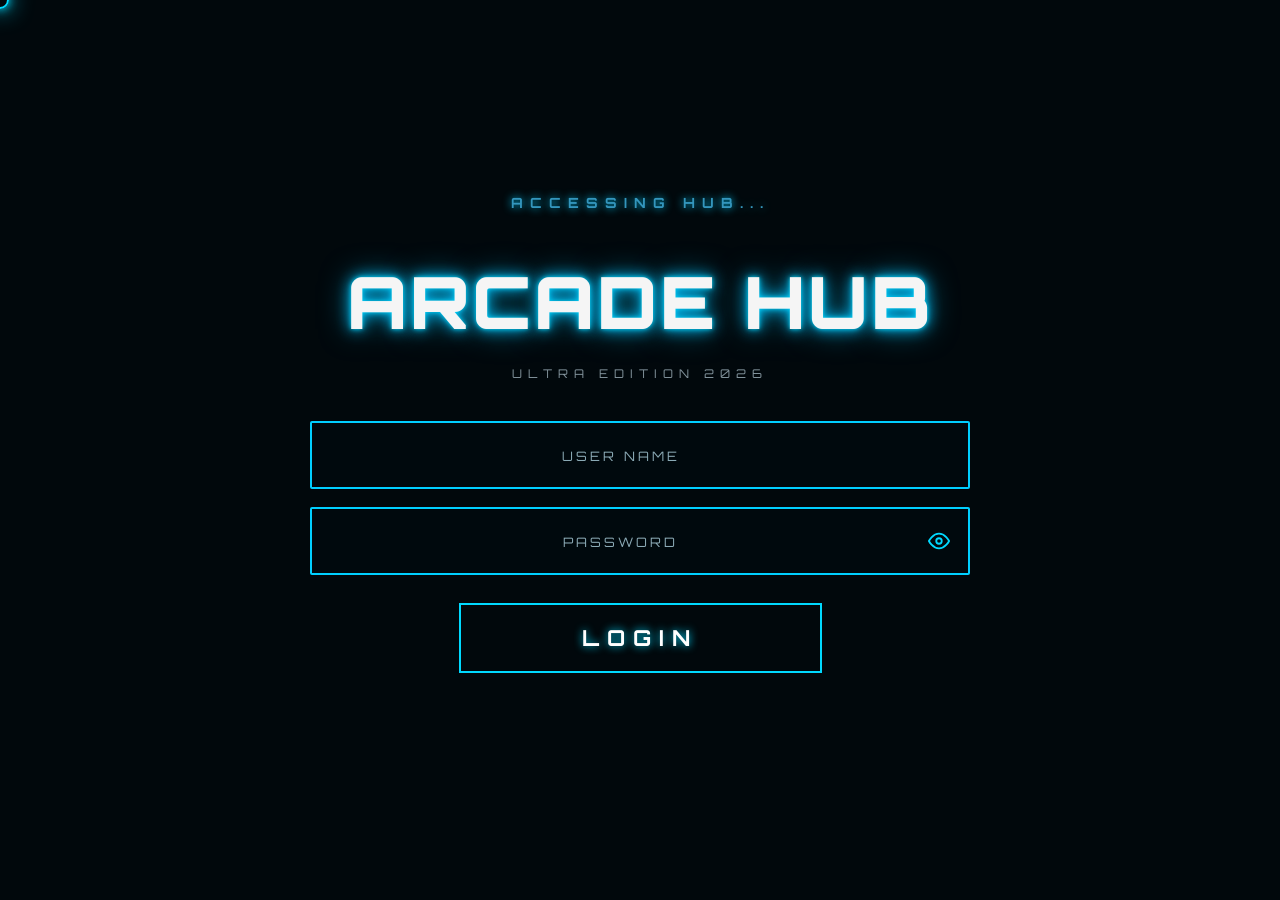
<file: Acade HUB 2.0/index.html>
﻿<!DOCTYPE html>
<html lang="en">

<head>
    <meta charset="UTF-8">
    <meta name="viewport" content="width=device-width, initial-scale=1.0, user-scalable=no">
    <meta name="theme-color" content="#020b0f">

    <title>ARCADE HUB</title>

    <link
        href="https://fonts.googleapis.com/css2?family=Orbitron:wght@400;700;900&family=Rajdhani:wght@400;500;700&display=swap"
        rel="stylesheet">
    <link rel="stylesheet" href="assets/index.css">

</head>


<body>


    <!-- =====================================
     CUSTOM CURSOR
===================================== -->

    <div class="cursor" id="cursor"></div>


    <!-- =====================================
     VIDEO BACKGROUND
===================================== -->

    <div id="page-fade"></div>

    <video autoplay muted loop playsinline id="background-video">

        <source src="videos/video1.mp4" type="video/mp4">

    </video>


    <!-- DARK OVERLAY -->

    <div class="overlay"></div>


    <!-- =====================================
     LOGIN SCREEN
===================================== -->

    <div class="container" id="loginScreen">


        <div class="access-text">

            ACCESSING HUB...

        </div>


        <h1 class="title">

            ARCADE HUB

        </h1>


        <div class="subtitle">

            ULTRA EDITION 2026

        </div>


        <div class="login-box">


            <!-- USERNAME -->

            <div class="input-group">

                <input type="text" id="username" placeholder="USER NAME">

            </div>


            <!-- PASSWORD -->

            <div class="input-group">

                <input type="password" id="password" placeholder="PASSWORD">

                <button class="eye-btn" id="eyeBtn" onclick="togglePassword()">
                    <svg id="eyeIcon" xmlns="http://www.w3.org/2000/svg" width="22" height="22" viewBox="0 0 24 24"
                        fill="none" stroke="#00d9ff" stroke-width="2" stroke-linecap="round" stroke-linejoin="round">
                        <path d="M1 12s4-8 11-8 11 8 11 8-4 8-11 8-11-8-11-8z" />
                        <circle cx="12" cy="12" r="3" />
                    </svg>
                </button>

            </div>


            <!-- LOGIN BUTTON -->

            <button id="loginBtn" onclick="login()">

                LOGIN

            </button>


            <div id="message"></div>


        </div>


    </div>


    <!-- =====================================
     WELCOME SCREEN
===================================== -->

    <div id="gameScreen">


        <h1 class="game-title">

            ARCADE HUB

        </h1>


        <div class="welcome-text" id="welcomeText">

            WELCOME PLAYER

        </div>


    </div>


    <!-- =====================================
     JAVASCRIPT
===================================== -->

    <script src="assets/index.js"></script>


</body>

</html>
</file>
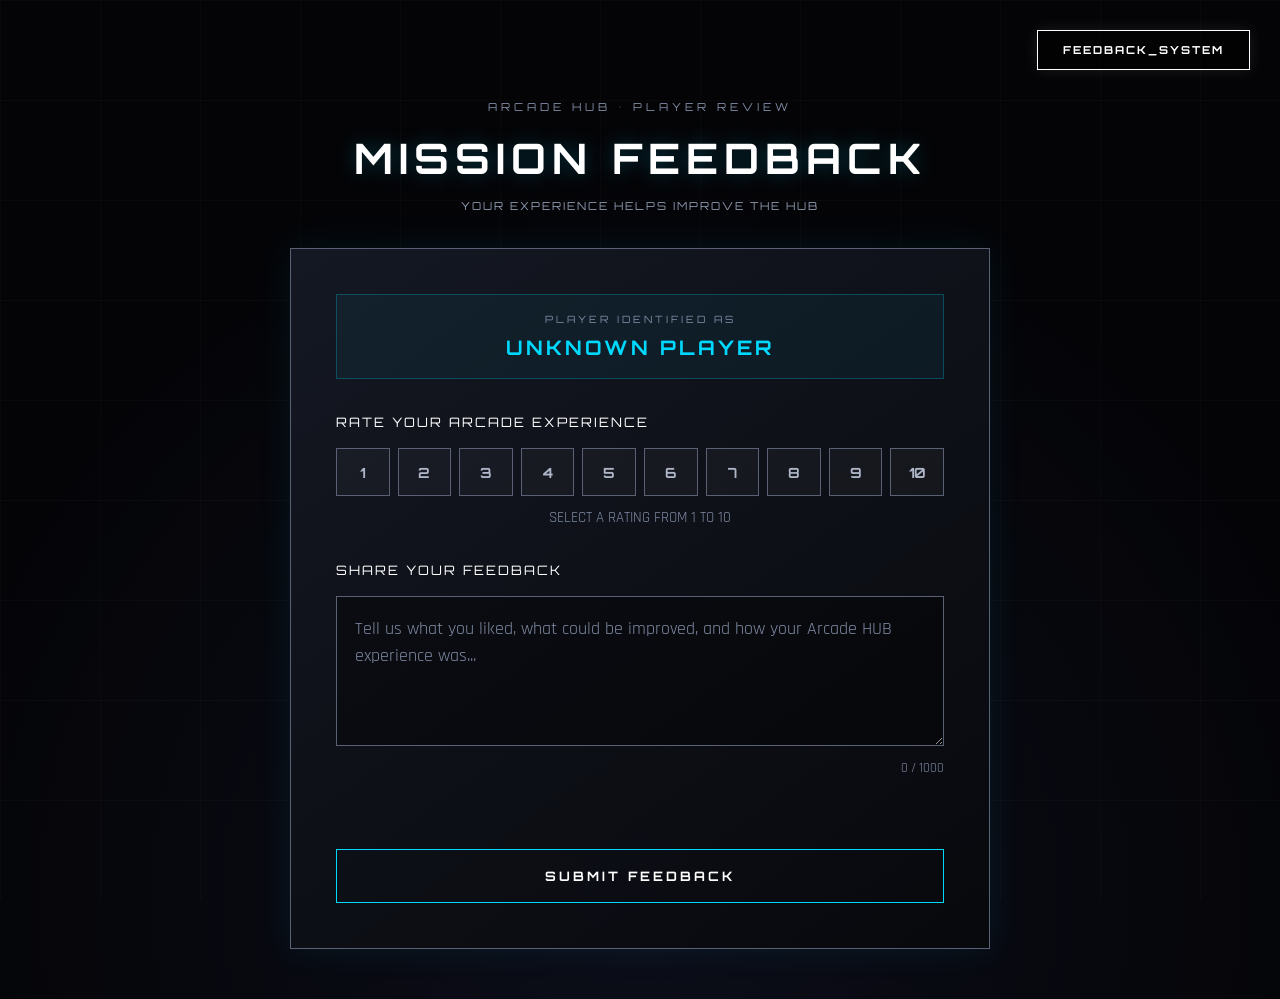
<file: Acade HUB 2.0/feedback.html>
<!DOCTYPE html>
<html lang="en">

<head>

    <meta charset="UTF-8">

    <meta name="viewport" content="width=device-width, initial-scale=1.0, user-scalable=no">
    <meta name="theme-color" content="#050507">

    <title>ARCADE HUB - Feedback</title>


    <!-- FONTS -->

    <link
        href="https://fonts.googleapis.com/css2?family=Orbitron:wght@400;500;600;700;800&family=Rajdhani:wght@400;500;600;700&display=swap"
        rel="stylesheet">
    <link rel="stylesheet" href="assets/feedback.css">

</head>


<body>


    <!-- =====================================================
     BACKGROUND
===================================================== -->

    <div id="bg"></div>

    <div class="hud-grid"></div>


    <!-- =====================================================
     SYSTEM ACCESS
===================================================== -->

    <div class="system-access">

        FEEDBACK_SYSTEM

    </div>


    <!-- =====================================================
     FEEDBACK PAGE
===================================================== -->

    <div class="feedback-page">


        <div class="hud-label">

            ARCADE HUB • PLAYER REVIEW

        </div>


        <h1 class="feedback-title">

            MISSION FEEDBACK

        </h1>


        <p class="feedback-subtitle">

            YOUR EXPERIENCE HELPS IMPROVE THE HUB

        </p>


        <div class="feedback-box">


            <!-- PLAYER NAME -->

            <div class="player-info">

                <div class="player-label">

                    PLAYER IDENTIFIED AS

                </div>


                <div class="player-name" id="playerName">

                    PLAYER

                </div>

            </div>


            <!-- RATING -->

            <div class="section-title">

                RATE YOUR ARCADE EXPERIENCE

            </div>


            <div class="rating-container" id="ratingContainer">

                <button class="rating-btn" data-rating="1">
                    1
                </button>

                <button class="rating-btn" data-rating="2">
                    2
                </button>

                <button class="rating-btn" data-rating="3">
                    3
                </button>

                <button class="rating-btn" data-rating="4">
                    4
                </button>

                <button class="rating-btn" data-rating="5">
                    5
                </button>

                <button class="rating-btn" data-rating="6">
                    6
                </button>

                <button class="rating-btn" data-rating="7">
                    7
                </button>

                <button class="rating-btn" data-rating="8">
                    8
                </button>

                <button class="rating-btn" data-rating="9">
                    9
                </button>

                <button class="rating-btn" data-rating="10">
                    10
                </button>

            </div>


            <div class="rating-info" id="ratingInfo">

                SELECT A RATING FROM 1 TO 10

            </div>


            <!-- FEEDBACK -->

            <div class="section-title">

                SHARE YOUR FEEDBACK

            </div>


            <textarea id="feedbackText" maxlength="1000"
                placeholder="Tell us what you liked, what could be improved, and how your Arcade HUB experience was..."></textarea>


            <div class="character-count">

                <span id="characterCount">

                    0

                </span>

                / 1000

            </div>


            <!-- MESSAGE -->

            <div id="message"></div>


            <!-- SUBMIT -->

            <button class="submit-btn" id="submitBtn" onclick="submitFeedback()">

                SUBMIT FEEDBACK

            </button>


        </div>


    </div>


    <!-- =====================================================
     THANK YOU SCREEN
===================================================== -->

    <div id="thankYouScreen">


        <div class="thank-you-box">


            <div class="thank-you-title">

                THANK YOU!

            </div>


            <div class="thank-you-text">

                YOUR FEEDBACK HAS BEEN
                SUCCESSFULLY TRANSMITTED.

                <br><br>

                THANK YOU FOR PLAYING
                ARCADE HUB.

            </div>


            <button class="home-btn" onclick="returnHome()">

                RETURN HOME

            </button>


        </div>


    </div>


    <!-- =====================================================
     JAVASCRIPT
===================================================== -->
    <script src="assets/page-transition.js"></script>
    <script src="assets/sounds.js"></script>
    <script src="assets/feedback.js"></script>


</body>

</html>
</file>
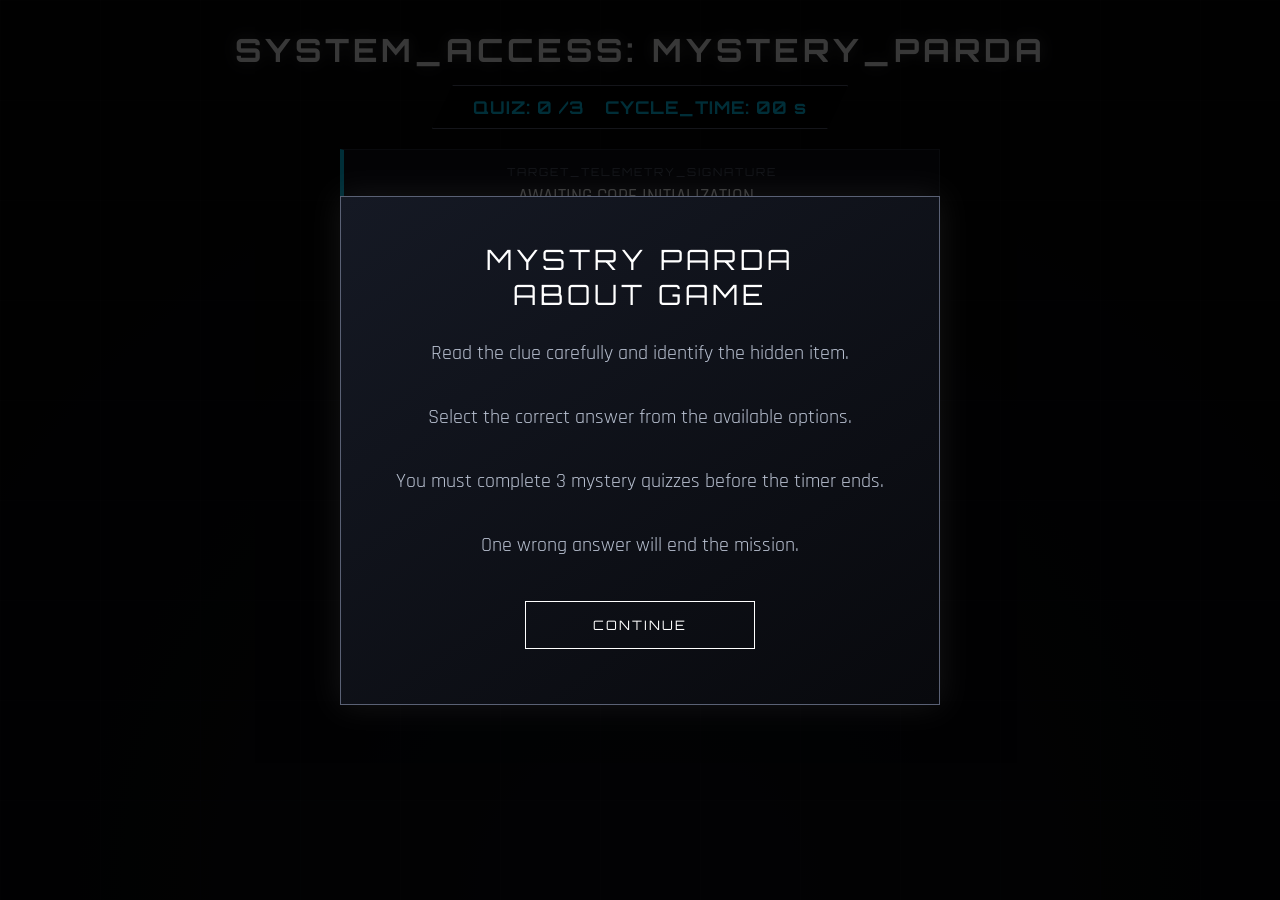
<file: Acade HUB 2.0/game2.html>
<!DOCTYPE html>
<html lang="en">

<head>

    <meta charset="UTF-8">
    <meta name="viewport" content="width=device-width, initial-scale=1.0, user-scalable=no">
    <meta name="theme-color" content="#050507">

    <title>Mystery Parda - Space HUD</title>


    <!-- FONTS -->

    <link
        href="https://fonts.googleapis.com/css2?family=Orbitron:wght@400;700&family=Rajdhani:wght@500;700&display=swap"
        rel="stylesheet">
    <link rel="stylesheet" href="assets/game2.css">

</head>


<body>


    <!-- =====================================================
         BACKGROUND
    ===================================================== -->

    <div id="bg"></div>

    <div class="hud-grid"></div>


    <!-- =====================================================
         HEADER
    ===================================================== -->

    <div class="header">

        <h1>

            SYSTEM_ACCESS:
            MYSTERY_PARDA

        </h1>


        <div class="header-stats">


            <div class="stat-box">

                QUIZ:

                <span id="quiz-val">
                    0
                </span>

                /3

            </div>


            <div class="stat-box">

                CYCLE_TIME:

                <span id="timer-val">
                    00
                </span>

                s

            </div>


        </div>

    </div>


    <!-- =====================================================
         CLUE DISPLAY
    ===================================================== -->

    <div id="clue-container">

        <div class="clue-tag">
            TARGET_TELEMETRY_SIGNATURE
        </div>


        <div id="clue-text">
            AWAITING CORE INITIALIZATION...
        </div>

    </div>


    <!-- =====================================================
         MYSTERY BOX
    ===================================================== -->

    <div
        class="mystery-box"
        id="main-box"
    >


        <div
            id="parda-left"
            class="curtain"
        >
        </div>


        <div
            id="parda-right"
            class="curtain"
        >
        </div>


        <div id="revealed-item-display">
            ?
        </div>


    </div>


    <!-- =====================================================
         STATUS
    ===================================================== -->

    <p id="status-text">
        SYSTEM STANDBY
    </p>


    <!-- =====================================================
         ITEM GRID
    ===================================================== -->

    <div
        id="items-grid"
        class="grid"
    >
    </div>


    <!-- =====================================================
         CENTER MESSAGE
    ===================================================== -->

    <div id="msg-overlay">
        READY
    </div>


    <!-- =====================================================
         POPUP
    ===================================================== -->

    <div id="popupOverlay">

        <div
            class="popup-box"
            id="popupBox"
        >
        </div>

    </div>
    <script src="assets/page-transition.js"></script>
    <script src="assets/sounds.js"></script>
    <script src="assets/game2.js"></script>


</body>

</html>
</file>
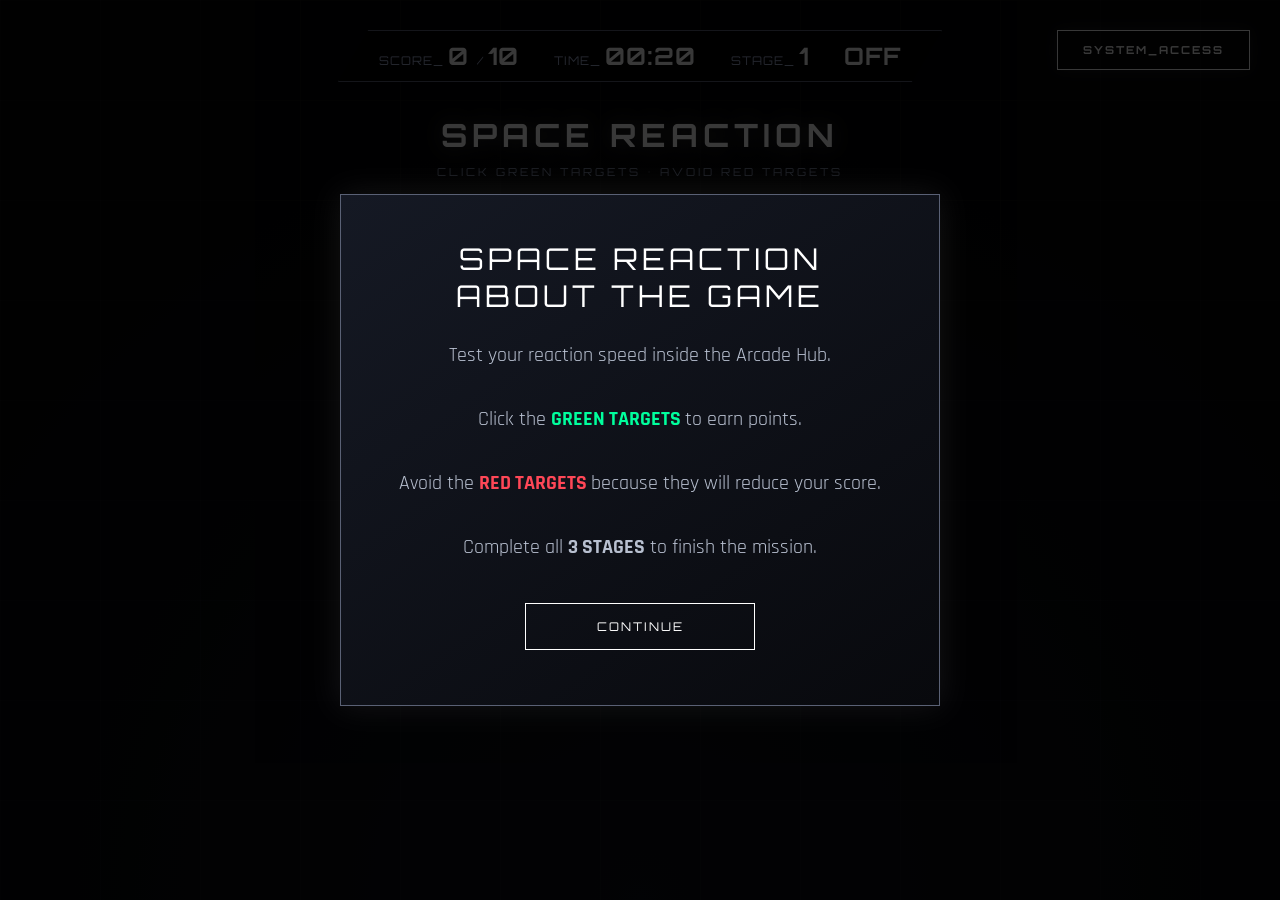
<file: Acade HUB 2.0/game3.html>
<!DOCTYPE html>

<html lang="en">

<head>

    <meta charset="UTF-8">
    <meta name="viewport" content="width=device-width, initial-scale=1.0, user-scalable=no">
    <meta name="theme-color" content="#050507">

    <title>ARCADE HUB - Space Reaction</title>


    <!-- FONTS -->

    <link
        href="https://fonts.googleapis.com/css2?family=Orbitron:wght@400;700&family=Rajdhani:wght@500;700&display=swap"
        rel="stylesheet">
    <link rel="stylesheet" href="assets/game3.css">

</head>


<body>


    <!-- BACKGROUND -->

    <div id="bg"></div>

    <div class="hud-grid"></div>


    <!-- SYSTEM ACCESS -->

    <div class="btn-system">

        SYSTEM_ACCESS

    </div>


    <!-- TOP HUD -->

    <div id="ui">

        <div class="stat-bar">

            <div class="stat-item">

                SCORE_

                <span id="score">

                    0

                </span>

                /

                <span id="target">

                    10

                </span>

            </div>


            <div class="stat-item">

                TIME_

                <span id="timer">

                    00:20

                </span>

            </div>


            <div class="stat-item">

                STAGE_

                <span id="stage">

                    1

                </span>

            </div>


            <div class="stat-item">

                <span id="freeze-status">

                </span>

            </div>

        </div>

    </div>


    <!-- GAME HEADING -->

    <div class="game-heading">

        <h1>

            SPACE REACTION

        </h1>

        <p>

            CLICK GREEN TARGETS • AVOID RED TARGETS

        </p>

    </div>


    <!-- CENTER MESSAGE -->

    <div id="msg-overlay">

        READY

    </div>


    <!-- GAME AREA -->

    <div id="game-container">

        <div id="playArea">

        </div>

    </div>


    <!-- POPUP SYSTEM -->

    <div id="popupOverlay">

        <div class="popup-box" id="popupBox">

        </div>

    </div>
    <script src="assets/page-transition.js"></script>
    <script src="assets/sounds.js"></script>
    <script src="assets/game3.js"></script>


</body>

</html>
</file>
<file: Acade HUB 2.0/assets/index.css>
/* =====================================
   PAGE FADE OVERLAY (smooth enter/exit)
===================================== */

#page-fade {
    position: fixed;
    inset: 0;
    background: #020b0f;
    z-index: 9000;
    pointer-events: none;
    animation: pageFadeIn 0.6s ease forwards;
}

@keyframes pageFadeIn {
    from { opacity: 1; }
    to   { opacity: 0; }
}

.page-fade-out {
    animation: pageFadeOut 0.5s ease forwards !important;
    pointer-events: all !important;
}

@keyframes pageFadeOut {
    from { opacity: 0; }
    to   { opacity: 1; }
}


/* =====================================
   RESET
===================================== */

* {
    margin: 0;
    padding: 0;
    box-sizing: border-box;
    -webkit-tap-highlight-color: transparent; /* stylelint-disable-line property-no-vendor-prefix */
}


/* =====================================
   BODY
===================================== */

body {
    background: #020b0f;
    color: white;
    min-height: 100vh;
    overflow: hidden;
    font-family: 'Orbitron', Arial, sans-serif;
}

@media (hover: hover) {
    body { cursor: none; }
}


/* =====================================
   CUSTOM CURSOR (desktop only)
===================================== */

.cursor {
    position: fixed;

    width: 18px;
    height: 18px;

    border: 2px solid #00d9ff;
    border-radius: 50%;

    pointer-events: none;

    transform: translate(-50%, -50%);

    z-index: 9999;

    transition:
        width 0.15s,
        height 0.15s,
        background 0.15s;

    box-shadow:
        0 0 10px #00d9ff,
        0 0 25px #00d9ff;
}

.cursor-pop {
    width: 45px;
    height: 45px;

    background: rgba(0, 217, 255, 0.18);
}

@media (hover: none) {
    .cursor { display: none; }
}


/* =====================================
   VIDEO BACKGROUND
===================================== */

#background-video {
    position: fixed;

    top: 0;
    left: 0;

    width: 100%;
    height: 100%;

    object-fit: cover;

    z-index: -2;

    opacity: 0.45;
}


/* =====================================
   DARK OVERLAY
===================================== */

.overlay {
    position: fixed;

    top: 0;
    left: 0;

    width: 100%;
    height: 100%;

    background: rgba(0, 8, 12, 0.72);

    z-index: -1;
}


/* =====================================
   MAIN LOGIN CONTAINER
===================================== */

.container {
    min-height: 100vh;

    display: flex;
    flex-direction: column;

    align-items: center;
    justify-content: center;

    padding: 30px 20px;

    transition:
        opacity 0.7s ease,
        transform 0.7s ease;
}


/* =====================================
   TOP TEXT
===================================== */

.access-text {
    color: #3396bd;

    font-size: 14px;
    font-weight: bold;

    letter-spacing: 7px;

    margin-bottom: 45px;

    text-shadow: 0 0 8px #00cfff;

    animation: fadeText 2.5s infinite alternate;
}


/* =====================================
   MAIN TITLE
===================================== */

.title {
    font-size: clamp(38px, 10vw, 72px);

    font-weight: 900;

    letter-spacing: 3px;

    color: #f5f5f5;

    text-shadow:
        0 0 5px #00d9ff,
        0 0 15px #00bfff,
        0 0 30px #006f8a;

    margin-bottom: 20px;

    text-align: center;

    animation:
        titleMove 3s ease-in-out infinite,
        titleGlow 2s ease-in-out infinite alternate;
}


/* =====================================
   SUBTITLE
===================================== */

.subtitle {
    color: #82939c;

    font-size: 12px;

    letter-spacing: 6px;

    margin-bottom: 40px;

    animation: fadeText 3s infinite alternate;

    text-align: center;
}


/* =====================================
   TEXT ANIMATIONS
===================================== */

@keyframes fadeText {
    0%   { opacity: 0.35; }
    100% { opacity: 1; }
}

@keyframes titleMove {
    0%   { transform: translateY(0px); }
    50%  { transform: translateY(-8px); }
    100% { transform: translateY(0px); }
}

@keyframes titleGlow {
    0% {
        text-shadow:
            0 0 5px #00d9ff,
            0 0 15px #00bfff;
    }
    100% {
        text-shadow:
            0 0 10px #00d9ff,
            0 0 30px #00bfff,
            0 0 50px #006f8a;
    }
}


/* =====================================
   LOGIN BOX
===================================== */

.login-box {
    width: 92%;
    max-width: 660px;
}


/* =====================================
   INPUT GROUP
===================================== */

.input-group {
    position: relative;
    margin-bottom: 18px;
}

input {
    width: 100%;

    height: 68px;

    background: rgba(0, 10, 15, 0.5);

    border: 2px solid #00cfff;

    outline: none;

    color: white;

    text-align: center;

    font-family: 'Orbitron', sans-serif;
    font-size: 17px;

    letter-spacing: 4px;

    transition: box-shadow 0.3s, border-color 0.3s;

    padding: 0 55px 0 16px;

    border-radius: 2px;
    -webkit-appearance: none; /* stylelint-disable-line property-no-vendor-prefix */
}

input::placeholder {
    color: #8aaab5;
    opacity: 1;
    letter-spacing: 3px;
    font-size: 13px;
}

input:focus {
    box-shadow:
        0 0 12px #00d9ff,
        0 0 28px rgba(0, 217, 255, 0.35);
    border-color: #00eaff;
}


/* =====================================
   EYE BUTTON
===================================== */

.eye-btn {
    position: absolute;

    right: 14px;

    top: 50%;

    transform: translateY(-50%);

    background: transparent;

    border: none;

    color: #00d9ff;

    font-size: 22px;

    cursor: pointer;

    padding: 6px;
    line-height: 0;
}


/* =====================================
   LOGIN BUTTON
===================================== */

#loginBtn {
    display: block;

    width: 55%;
    max-width: 420px;

    height: 70px;

    margin: 28px auto 0;

    background: transparent;

    border: 2px solid #00d9ff;

    color: white;

    font-family: 'Orbitron', sans-serif;
    font-size: 22px;

    font-weight: bold;

    letter-spacing: 8px;

    cursor: pointer;

    transition:
        background 0.3s,
        box-shadow 0.3s,
        transform 0.2s;

    text-shadow: 0 0 8px #00d9ff;

    -webkit-appearance: none; /* stylelint-disable-line property-no-vendor-prefix */
}

#loginBtn:hover {
    background: rgba(0, 217, 255, 0.15);

    box-shadow:
        0 0 15px #00d9ff,
        0 0 35px rgba(0, 217, 255, 0.5);

    transform: scale(1.04);
}

#loginBtn:active {
    transform: scale(0.97);
    background: rgba(0, 217, 255, 0.1);
}


/* =====================================
   MESSAGE
===================================== */

#message {
    text-align: center;

    font-size: 12px;

    letter-spacing: 2px;

    min-height: 22px;

    margin-top: 12px;

    font-family: 'Orbitron', sans-serif;
}


/* =====================================
   WELCOME SCREEN
===================================== */

#gameScreen {
    display: none;

    position: fixed;

    inset: 0;

    background:
        radial-gradient(circle,
            #062330,
            #020b0f 70%);

    z-index: 100;

    opacity: 0;

    transition: opacity 0.7s ease;

    align-items: center;
    justify-content: center;

    flex-direction: column;
}

.game-title {
    font-size: clamp(36px, 10vw, 70px);

    color: white;

    text-align: center;

    text-shadow:
        0 0 10px #00d9ff,
        0 0 30px #00d9ff,
        0 0 60px #007a99;

    animation: titleMove 3s infinite;

    font-family: 'Orbitron', sans-serif;
}

.welcome-text {
    margin-top: 20px;

    font-size: clamp(14px, 4vw, 20px);

    letter-spacing: 5px;

    color: #8edff5;

    font-family: 'Orbitron', sans-serif;

    text-align: center;
}


/* =====================================
   RESPONSIVE
===================================== */

@media (max-width: 480px) {

    .access-text {
        font-size: 9px;
        letter-spacing: 4px;
        margin-bottom: 30px;
    }

    .subtitle {
        font-size: 9px;
        letter-spacing: 3px;
        margin-bottom: 25px;
    }

    .login-box {
        width: 95%;
    }

    input {
        height: 60px;
        font-size: 15px;
        letter-spacing: 3px;
    }

    #loginBtn {
        height: 54px;
        font-size: 16px;
        letter-spacing: 4px;
    }

}
</file>
<file: Acade HUB 2.0/assets/feedback.css>
﻿/* =====================================================
   ROOT
===================================================== */

        :root {

            --space-black: #050507;

            --hull-dark: #12141c;

            --hull-light: #222533;

            --white: #ffffff;

            --hud-gray: #5a6175;

            --text-gray: #aeb6c8;

            --cyan: #00d9ff;

            --cyan-dark: #006f8a;

            --success: #00ff9d;

            --danger: #ff4757;

        }


        /* =====================================================
   RESET
===================================================== */

        * {

            box-sizing: border-box;

        }


        /* =====================================================
   BODY
===================================================== */

        body {

            margin: 0;

            min-height: 100vh;

            overflow-x: hidden;

            background:
                var(--space-black);

            color:
                var(--white);

            font-family:
                'Rajdhani',
                sans-serif;

        }


        /* =====================================================
   SPACE BACKGROUND
===================================================== */

        #bg {

            position: fixed;

            top: 0;

            left: 0;

            width: 100%;

            height: 200%;

            z-index: -3;

            background:

                radial-gradient(circle at center,
                    #111424 0%,
                    var(--space-black) 70%),

                radial-gradient(white,
                    rgba(255, 255, 255, .15) 2px,
                    transparent 40px),

                radial-gradient(white,
                    rgba(255, 255, 255, .12) 1px,
                    transparent 30px);

            background-size:

                100% 100%,

                550px 550px,

                350px 350px;

            opacity:
                0.65;

            animation:
                moveSpace 120s linear infinite;

        }


        @keyframes moveSpace {

            from {

                transform:
                    translateY(0);

            }

            to {

                transform:
                    translateY(-50%);

            }

        }


        /* =====================================================
   HUD GRID
===================================================== */

        .hud-grid {

            position: fixed;

            top: 0;

            left: 0;

            width: 100%;

            height: 100%;

            z-index: -2;

            pointer-events:
                none;

            background-image:

                linear-gradient(rgba(255, 255, 255, 0.025) 1px,
                    transparent 1px),

                linear-gradient(90deg,
                    rgba(255, 255, 255, 0.025) 1px,
                    transparent 1px);

            background-size:
                100px 100px;

        }


        /* =====================================================
   TOP SYSTEM ACCESS
===================================================== */

        .system-access {

            position: fixed;

            top: 30px;

            right: 30px;

            padding:

                12px 25px;

            border:

                1px solid white;

            font-family:

                'Orbitron',
                sans-serif;

            font-size:

                11px;

            font-weight:

                700;

            letter-spacing:

                2px;

            color:

                white;

            background:

                rgba(0, 0, 0, 0.5);

            box-shadow:

                0 0 15px rgba(255, 255, 255, 0.1);

        }


        /* =====================================================
   MAIN CONTAINER
===================================================== */

        .feedback-page {

            width:

                100%;

            min-height:

                100vh;

            display:

                flex;

            flex-direction:

                column;

            align-items:

                center;

            justify-content:

                center;

            padding:

                100px 20px 50px;

        }


        /* =====================================================
   HUD LABEL
===================================================== */

        .hud-label {

            font-family:

                'Orbitron',
                sans-serif;

            font-size:

                11px;

            letter-spacing:

                4px;

            color:

                #7f8aa3;

            margin-bottom:

                18px;

        }


        /* =====================================================
   TITLE
===================================================== */

        .feedback-title {

            font-family:

                'Orbitron',
                sans-serif;

            font-size:

                42px;

            letter-spacing:

                6px;

            margin:

                0;

            text-align:

                center;

            color:

                white;

            text-shadow:

                0 0 20px rgba(0, 217, 255, 0.25);

        }


        .feedback-subtitle {

            margin:

                15px 0 35px;

            text-align:

                center;

            font-family:

                'Orbitron',
                sans-serif;

            font-size:

                11px;

            letter-spacing:

                2px;

            color:

                #8d99ae;

        }


        /* =====================================================
   FEEDBACK BOX
===================================================== */

        .feedback-box {

            width:

                700px;

            max-width:

                95%;

            padding:

                45px;

            background:

                linear-gradient(145deg,
                    rgba(21, 25, 36, 0.96),
                    rgba(8, 9, 13, 0.96));

            border:

                1px solid var(--hud-gray);

            box-shadow:

                0 0 35px rgba(0, 217, 255, 0.08);

        }


        /* =====================================================
   PLAYER INFO
===================================================== */

        .player-info {

            margin-bottom:

                35px;

            padding:

                18px 20px;

            background:

                rgba(0, 217, 255, 0.05);

            border:

                1px solid rgba(0, 217, 255, 0.25);

            text-align:

                center;

        }


        .player-label {

            font-family:

                'Orbitron',
                sans-serif;

            font-size:

                10px;

            letter-spacing:

                3px;

            color:

                #7f8aa3;

        }


        .player-name {

            margin-top:

                10px;

            font-family:

                'Orbitron',
                sans-serif;

            font-size:

                20px;

            font-weight:

                700;

            letter-spacing:

                3px;

            color:

                var(--cyan);

        }


        /* =====================================================
   SECTION TITLE
===================================================== */

        .section-title {

            margin-bottom:

                18px;

            font-family:

                'Orbitron',
                sans-serif;

            font-size:

                13px;

            letter-spacing:

                2px;

            color:

                white;

        }


        /* =====================================================
   RATING OPTIONS
===================================================== */

        .rating-container {

            display:

                grid;

            grid-template-columns:

                repeat(10, 1fr);

            gap:

                8px;

            margin-bottom:

                12px;

        }


        .rating-btn {

            height:

                48px;

            border:

                1px solid var(--hud-gray);

            background:

                rgba(255, 255, 255, 0.03);

            color:

                #aeb6c8;

            font-family:

                'Orbitron',
                sans-serif;

            font-size:

                14px;

            font-weight:

                700;

            cursor:

                pointer;

            transition:

                0.25s;

        }


        .rating-btn:hover {

            border-color:

                var(--cyan);

            color:

                white;

            box-shadow:

                0 0 15px rgba(0, 217, 255, 0.25);

            transform:

                translateY(-2px);

        }


        .rating-btn.active {

            background:

                rgba(0, 217, 255, 0.18);

            border-color:

                var(--cyan);

            color:

                white;

            box-shadow:

                0 0 20px rgba(0, 217, 255, 0.35);

        }


        /* =====================================================
   RATING TEXT
===================================================== */

        .rating-info {

            text-align:

                center;

            margin-bottom:

                35px;

            color:

                #7f8aa3;

            font-size:

                15px;

        }


        /* =====================================================
   TEXTAREA
===================================================== */

        textarea {

            width:

                100%;

            min-height:

                150px;

            resize:

                vertical;

            padding:

                18px;

            border:

                1px solid var(--hud-gray);

            outline:

                none;

            background:

                rgba(0, 0, 0, 0.35);

            color:

                white;

            font-family:

                'Rajdhani',
                sans-serif;

            font-size:

                18px;

            line-height:

                1.5;

            transition:

                0.3s;

        }


        textarea::placeholder {

            color:

                #7f8aa3;

        }


        textarea:focus {

            border-color:

                var(--cyan);

            box-shadow:

                0 0 20px rgba(0, 217, 255, 0.15);

        }


        /* =====================================================
   CHARACTER COUNT
===================================================== */

        .character-count {

            text-align:

                right;

            margin-top:

                8px;

            color:

                #7f8aa3;

            font-size:

                13px;

        }


        /* =====================================================
   MESSAGE
===================================================== */

        #message {

            min-height:

                28px;

            margin:

                20px 0 5px;

            text-align:

                center;

            font-family:

                'Orbitron',
                sans-serif;

            font-size:

                11px;

            letter-spacing:

                1px;

        }


        /* =====================================================
   SUBMIT BUTTON
===================================================== */

        .submit-btn {

            width:

                100%;

            padding:

                18px;

            margin-top:

                20px;

            border:

                1px solid var(--cyan);

            background:

                transparent;

            color:

                white;

            font-family:

                'Orbitron',
                sans-serif;

            font-size:

                13px;

            font-weight:

                700;

            letter-spacing:

                3px;

            cursor:

                pointer;

            transition:

                0.3s;

        }


        .submit-btn:hover {

            background:

                rgba(0, 217, 255, 0.12);

            box-shadow:

                0 0 25px rgba(0, 217, 255, 0.3);

            transform:

                scale(1.02);

        }


        .submit-btn:disabled {

            opacity:

                0.5;

            cursor:

                not-allowed;

            transform:

                none;

        }


        /* =====================================================
   THANK YOU SCREEN
===================================================== */

        #thankYouScreen {

            display:

                none;

            position:

                fixed;

            top:

                0;

            left:

                0;

            width:

                100%;

            height:

                100%;

            z-index:

                100;

            background:

                rgba(2, 11, 15, 0.96);

            align-items:

                center;

            justify-content:

                center;

            text-align:

                center;

            padding:

                20px;

        }


        .thank-you-box {

            width:

                600px;

            max-width:

                95%;

            padding:

                50px;

            border:

                1px solid var(--hud-gray);

            background:

                linear-gradient(145deg,
                    #151924,
                    #08090d);

            box-shadow:

                0 0 40px rgba(0, 217, 255, 0.12);

        }


        .thank-you-title {

            font-family:

                'Orbitron',
                sans-serif;

            font-size:

                34px;

            letter-spacing:

                4px;

            color:

                var(--success);

            margin-bottom:

                25px;

            text-shadow:

                0 0 20px rgba(0, 255, 157, 0.25);

        }


        .thank-you-text {

            color:

                #b8c0d0;

            font-size:

                20px;

            line-height:

                1.6;

        }


        .home-btn {

            margin-top:

                30px;

            padding:

                15px 40px;

            border:

                1px solid white;

            background:

                transparent;

            color:

                white;

            font-family:

                'Orbitron',
                sans-serif;

            font-size:

                11px;

            letter-spacing:

                2px;

            cursor:

                pointer;

            transition:

                0.3s;

        }


        .home-btn:hover {

            background:

                rgba(255, 255, 255, 0.08);

            box-shadow:

                0 0 20px rgba(255, 255, 255, 0.15);

        }


        /* =====================================================
   RESPONSIVE
===================================================== */

        @media (max-width: 700px) {


            .feedback-page {

                padding:

                    100px 12px 30px;

            }


            .feedback-title {

                font-size:

                    26px;

                letter-spacing:

                    3px;

            }


            .feedback-box {

                padding:

                    25px 18px;

            }


            .rating-container {

                grid-template-columns:

                    repeat(5, 1fr);

            }


            .system-access {

                top:

                    15px;

                right:

                    15px;

                padding:

                    9px 12px;

                font-size:

                    8px;

            }


        }
/* Touch active states */
@media (hover: none) {
    .rating-btn:active { background: rgba(0,217,255,0.15); border-color: var(--cyan); transform: scale(0.96); }
    .submit-btn:active { background: rgba(0,217,255,0.15); transform: scale(0.97); }
    .home-btn:active { background: rgba(255,255,255,0.1); transform: scale(0.97); }
}

/* Small screen improvements */
@media (max-width: 480px) {
    .feedback-title { font-size: 22px; letter-spacing: 3px; }
    .feedback-box { padding: 20px 14px; }
    .rating-btn { height: 42px; font-size: 13px; }
    .rating-container { gap: 5px; }
    textarea { font-size: 16px; min-height: 120px; }
    .system-access { font-size: 7px; padding: 8px 10px; top: 10px; right: 10px; }
}
</file>
<file: Acade HUB 2.0/assets/game2.css>
﻿/* =====================================================
           ROOT COLORS
        ===================================================== */

        :root {

            --space-black: #050507;
            --hull-gray-dark: #12141c;
            --hull-gray-light: #222533;
            --starlight-white: #ffffff;
            --hud-gray: #5a6175;
            --gold: #ffd700;
            --accent: #ff4757;
            --clue-blue: #00d2ff;
            --success-green: #00b894;

        }


        /* =====================================================
           BODY
        ===================================================== */

        * {
            box-sizing: border-box;
        }


        body {

            margin: 0;

            overflow-x: hidden;

            background:
                var(--space-black);

            font-family:
                'Rajdhani',
                sans-serif;

            color:
                #d1d5db;

            padding:
                20px;

            display:
                flex;

            flex-direction:
                column;

            align-items:
                center;

            min-height:
                100vh;

        }


        /* =====================================================
           SPACE BACKGROUND
        ===================================================== */

        #bg {

            position:
                fixed;

            top:
                0;

            left:
                0;

            width:
                100%;

            height:
                200%;

            z-index:
                -2;

            background:

                radial-gradient(
                    circle at center,
                    #111424 0%,
                    var(--space-black) 70%
                ),

                radial-gradient(
                    white,
                    rgba(255,255,255,.2) 2px,
                    transparent 40px
                ),

                radial-gradient(
                    white,
                    rgba(255,255,255,.15) 1px,
                    transparent 30px
                ),

                radial-gradient(
                    white,
                    rgba(255,255,255,.1) 2px,
                    transparent 40px
                );


            background-size:

                100% 100%,
                550px 550px,
                350px 350px,
                250px 250px;


            background-position:

                0 0,
                40px 60px,
                130px 270px,
                200px 100px;


            opacity:
                0.4;


            animation:

                moveSpace
                120s
                linear
                infinite;

        }


        @keyframes moveSpace {

            from {
                transform:
                    translateY(0);
            }


            to {
                transform:
                    translateY(-50%);
            }

        }


        /* =====================================================
           HUD GRID
        ===================================================== */

        .hud-grid {

            position:
                fixed;

            top:
                0;

            left:
                0;

            width:
                100%;

            height:
                100%;

            background-image:

                linear-gradient(
                    rgba(255,255,255,0.02) 1px,
                    transparent 1px
                ),

                linear-gradient(
                    90deg,
                    rgba(255,255,255,0.02) 1px,
                    transparent 1px
                );


            background-size:
                100px 100px;


            pointer-events:
                none;


            z-index:
                -1;

        }


        /* =====================================================
           HOME BUTTON
        ===================================================== */

        .btn-home {

            position:
                absolute;

            top:
                30px;

            left:
                30px;

            z-index:
                210;

            background:
                transparent;

            color:
                #a3aed0;

            padding:
                12px 25px;

            border:
                1px solid
                var(--hud-gray);

            font-family:
                'Orbitron',
                sans-serif;

            font-size:
                11px;

            font-weight:
                700;

            letter-spacing:
                2px;

            text-decoration:
                none;

            transition:
                0.3s;

            cursor:
                pointer;

        }


        .btn-home:hover {

            color:
                var(--starlight-white);

            border-color:
                var(--starlight-white);

            box-shadow:

                0 0 15px
                rgba(255,255,255,0.2);

        }


        /* =====================================================
           HEADER
        ===================================================== */

        .header {

            text-align:
                center;

            margin-top:
                10px;

            margin-bottom:
                20px;

            z-index:
                10;

            width:
                100%;

        }


        h1 {

            font-family:
                'Orbitron',
                sans-serif;

            font-size:
                2rem;

            letter-spacing:
                4px;

            margin:
                0 0 15px 0;

            color:
                var(--starlight-white);

            text-shadow:

                0 0 15px
                rgba(255,255,255,0.3);

        }


        /* =====================================================
           HEADER STATS
        ===================================================== */

        .header-stats {

            display:
                inline-flex;

            gap:
                20px;

            background:
                rgba(0,0,0,0.8);

            padding:
                10px 40px;

            border:
                1px solid
                var(--hud-gray);

            font-family:
                'Orbitron',
                sans-serif;

            clip-path:

                polygon(
                    5% 0,
                    100% 0,
                    95% 100%,
                    0% 100%
                );

            box-shadow:

                0 0 15px
                rgba(255,255,255,0.05);

        }


        .stat-box {

            font-size:
                1.1rem;

            font-weight:
                700;

            letter-spacing:
                1px;

            color:
                var(--clue-blue);

        }


        #timer-val.warning {

            color:
                var(--accent);

            animation:
                shake
                0.3s
                infinite;

        }


        /* =====================================================
           CLUE CONTAINER
        ===================================================== */

        #clue-container {

            background:
                rgba(18,20,28,0.8);

            border:
                1px solid
                rgba(90,97,117,0.4);

            border-left:
                4px solid
                var(--clue-blue);

            padding:
                15px 25px;

            margin-bottom:
                20px;

            width:
                85%;

            max-width:
                600px;

            text-align:
                center;

            z-index:
                5;

        }


        .clue-tag {

            font-family:
                'Orbitron',
                sans-serif;

            font-size:
                11px;

            color:
                var(--hud-gray);

            letter-spacing:
                2px;

            margin-bottom:
                5px;

            text-transform:
                uppercase;

        }


        #clue-text {

            font-size:
                1.2rem;

            color:
                white;

            font-weight:
                500;

        }


        /* =====================================================
           MYSTERY BOX
        ===================================================== */

        .mystery-box {

            position:
                relative;

            width:
                220px;

            height:
                220px;

            margin-bottom:
                15px;

            background:
                var(--space-black);

            border:
                1px solid
                var(--hud-gray);

            overflow:
                hidden;

            display:
                flex;

            justify-content:
                center;

            align-items:
                center;

            box-shadow:

                0 0 30px
                rgba(0,0,0,0.7);

            z-index:
                5;

        }


        /* =====================================================
           CURTAINS
        ===================================================== */

        .curtain {

            position:
                absolute;

            top:
                0;

            width:
                50.5%;

            height:
                100%;

            background:
                var(--hull-gray-light);

            border:
                1px solid
                rgba(255,255,255,0.05);

            z-index:
                2;

            transition:

                transform
                0.8s
                cubic-bezier(
                    0.77,
                    0,
                    0.175,
                    1
                );

        }


        #parda-left {

            left:
                0;

            background-image:

                linear-gradient(
                    90deg,
                    #181b26,
                    #222533
                );

            border-right:
                1px solid
                var(--hud-gray);

        }


        #parda-right {

            right:
                0;

            background-image:

                linear-gradient(
                    270deg,
                    #181b26,
                    #222533
                );

            border-left:
                1px solid
                var(--hud-gray);

        }


        .mystery-box.open
        #parda-left {

            transform:
                translateX(-100%);

        }


        .mystery-box.open
        #parda-right {

            transform:
                translateX(100%);

        }


        #revealed-item-display {

            font-size:
                5.5rem;

            z-index:
                1;

            text-shadow:

                0 0 20px
                rgba(255,255,255,0.2);

        }


        /* =====================================================
           STATUS
        ===================================================== */

        #status-text {

            font-family:
                'Orbitron',
                sans-serif;

            font-size:
                11px;

            letter-spacing:
                2px;

            min-height:
                20px;

            margin:
                5px 0 15px 0;

            text-transform:
                uppercase;

            z-index:
                10;

            text-align:
                center;

        }


        /* =====================================================
           ITEM GRID
        ===================================================== */

        .grid {

            display:
                grid;

            grid-template-columns:
                repeat(6, 1fr);

            gap:
                12px;

            width:
                90%;

            max-width:
                900px;

            z-index:
                5;

        }


        .item-card {

            background:
                rgba(18,20,28,0.7);

            border:
                1px solid
                rgba(90,97,117,0.3);

            padding:
                15px 10px;

            cursor:
                pointer;

            text-align:
                center;

            transition:
                0.3s ease;

            animation:

                popIn
                0.4s
                cubic-bezier(
                    0.175,
                    0.885,
                    0.32,
                    1.275
                )
                forwards;

            opacity:
                0;

        }


        .item-card:hover {

            transform:
                translateY(-4px);

            border-color:
                white;

            background:
                var(--hull-gray-light);

            box-shadow:

                0 5px 15px
                rgba(255,255,255,0.05);

        }


        .item-card.disabled {

            pointer-events:
                none;

            opacity:
                0.3 !important;

        }


        .item-emoji {

            font-size:
                2.2rem;

            display:
                block;

            margin-bottom:
                8px;

        }


        .item-name {

            font-size:
                11px;

            font-weight:
                700;

            color:
                #a3aed0;

            text-transform:
                uppercase;

            letter-spacing:
                1px;

            font-family:
                'Orbitron',
                sans-serif;

        }


        /* =====================================================
           POPUP OVERLAY
        ===================================================== */

        #popupOverlay {

            position:
                fixed;

            top:
                0;

            left:
                0;

            width:
                100%;

            height:
                100%;

            background:
                rgba(0,0,0,0.78);

            z-index:
                500;

            display:
                flex;

            align-items:
                center;

            justify-content:
                center;

        }


        .popup-box {

            width:
                600px;

            max-width:
                90%;

            background:

                linear-gradient(
                    145deg,
                    #151924,
                    #08090d
                );

            border:
                1px solid
                #5a6175;

            padding:
                45px;

            text-align:
                center;

            box-shadow:

                0 0 30px
                rgba(255,255,255,0.08);

            font-family:
                'Orbitron',
                sans-serif;

        }


        .popup-title {

            font-size:
                28px;

            color:
                white;

            letter-spacing:
                4px;

            margin-bottom:
                25px;

        }


        .popup-text {

            font-family:
                'Rajdhani',
                sans-serif;

            font-size:
                20px;

            line-height:
                1.6;

            color:
                #b8c0d0;

            margin-bottom:
                30px;

        }


        .popup-btn {

            width:
                230px;

            padding:
                15px;

            margin:
                10px;

            background:
                transparent;

            border:
                1px solid
                white;

            color:
                white;

            font-family:
                'Orbitron',
                sans-serif;

            font-size:
                13px;

            letter-spacing:
                2px;

            cursor:
                pointer;

            transition:
                0.3s;

        }


        .popup-btn:hover {

            background:
                rgba(255,255,255,0.1);

            box-shadow:

                0 0 20px
                rgba(255,255,255,0.25);

            transform:
                scale(1.04);

        }


        /* =====================================================
           DIFFICULTY OPTIONS POPUP
        ===================================================== */

        .difficulty-option {

            width:
                330px;

            max-width:
                100%;

            padding:
                17px;

            margin:
                8px;

            background:
                rgba(255,255,255,0.03);

            border:
                1px solid
                var(--hud-gray);

            color:
                white;

            cursor:
                pointer;

            font-family:
                'Orbitron',
                sans-serif;

            transition:
                0.3s;

        }


        .difficulty-option:hover {

            border-color:
                white;

            background:
                rgba(255,255,255,0.08);

            transform:
                scale(1.03);

        }


        .difficulty-option strong {

            display:
                block;

            font-size:
                17px;

        }


        .difficulty-option span {

            display:
                block;

            margin-top:
                7px;

            color:
                #a3aed0;

            font-size:
                12px;

        }


        /* =====================================================
           CENTER MESSAGE
        ===================================================== */

        #msg-overlay {

            position:
                fixed;

            top:
                50%;

            left:
                50%;

            transform:
                translate(-50%, -50%);

            font-family:
                'Orbitron',
                sans-serif;

            font-size:
                4rem;

            font-weight:
                700;

            color:
                white;

            letter-spacing:
                6px;

            text-shadow:

                0 0 20px
                rgba(255,255,255,0.5);

            opacity:
                0;

            pointer-events:
                none;

            transition:
                0.3s;

            z-index:
                600;

        }


        .show-msg {

            opacity:
                1 !important;

            transform:

                translate(-50%, -50%)
                scale(1.1)

                !important;

        }


        /* =====================================================
           ANIMATIONS
        ===================================================== */

        @keyframes popIn {

            from {

                opacity:
                    0;

                transform:

                    scale(0.8)
                    translateY(10px);

            }


            to {

                opacity:
                    1;

                transform:

                    scale(1)
                    translateY(0);

            }

        }


        @keyframes shake {

            0%,
            100% {

                transform:
                    translateX(0);

            }


            25% {

                transform:
                    translateX(3px);

            }


            75% {

                transform:
                    translateX(-3px);

            }

        }


        /* =====================================================
           MOBILE
        ===================================================== */

        @media
        (max-width: 900px) {

            .grid {

                grid-template-columns:
                    repeat(4, 1fr);

            }

        }


        @media
        (max-width: 600px) {

            .grid {

                grid-template-columns:
                    repeat(3, 1fr);

            }


            .header-stats {

                gap:
                    10px;

                padding:
                    10px 20px;

            }


            .stat-box {

                font-size:
                    0.8rem;

            }


            .btn-home {

                position:
                    static;

                margin-bottom:
                    15px;

            }


            #msg-overlay {

                font-size:
                    2.5rem;

            }

        }
/* Touch active states */
@media (hover: none) {
    .item-card:active { background: rgba(255,255,255,0.08); transform: scale(0.96); }
    .popup-btn:active { background: rgba(255,255,255,0.12); transform: scale(0.97); }
    .difficulty-option:active { background: rgba(255,255,255,0.08); transform: scale(0.97); }
}

/* Small screen popup fix */
@media (max-width: 480px) {
    .popup-box { padding: 24px 14px; }
    .popup-btn { width: 90%; max-width: 100%; display: block; margin: 6px auto; }
    .difficulty-option { width: 95%; }
    .popup-title { font-size: 20px; letter-spacing: 2px; }
    .popup-text { font-size: 16px; }\n    #clue-container { width: 96%; padding: 12px 14px; }
    body { padding: 12px; }
    .header-stats { clip-path: none; padding: 8px 14px; }
}
</file>
<file: Acade HUB 2.0/assets/game3.css>
﻿/* =====================================================
   ROOT COLORS
===================================================== */

        :root {

            --space-black: #050507;

            --hull-gray-dark: #12141c;

            --hull-gray-light: #222533;

            --starlight-white: #ffffff;

            --hud-gray: #5a6175;

            --hud-text: #d1d5db;

            --success: #00ff9d;

            --danger: #ff4757;

        }


        /* =====================================================
   RESET
===================================================== */

        * {

            box-sizing: border-box;

        }


        /* =====================================================
   BODY
===================================================== */

        body {

            margin: 0;

            overflow: hidden;

            background:

                var(--space-black);

            font-family:

                'Rajdhani',

                sans-serif;

            color:

                var(--hud-text);

            cursor:

                crosshair;

        }


        /* =====================================================
   SPACE BACKGROUND
===================================================== */

        #bg {

            position: fixed;

            top: 0;

            left: 0;

            width: 100%;

            height: 200%;

            z-index: 1;

            background:

                radial-gradient(circle at center,

                    #111424 0%,

                    var(--space-black) 70%),

                radial-gradient(white,

                    rgba(255, 255, 255, .2) 2px,

                    transparent 40px),

                radial-gradient(white,

                    rgba(255, 255, 255, .15) 1px,

                    transparent 30px);

            background-size:

                100% 100%,

                550px 550px,

                350px 350px;

            opacity:

                0.5;

            animation:

                moveSpace 120s linear infinite;

        }


        @keyframes moveSpace {

            from {

                transform:

                    translateY(0);

            }

            to {

                transform:

                    translateY(-50%);

            }

        }


        /* =====================================================
   HUD GRID
===================================================== */

        .hud-grid {

            position: fixed;

            top: 0;

            left: 0;

            width: 100%;

            height: 100%;

            background-image:

                linear-gradient(rgba(255, 255, 255, 0.02) 1px,

                    transparent 1px),

                linear-gradient(90deg,

                    rgba(255, 255, 255, 0.02) 1px,

                    transparent 1px);

            background-size:

                100px 100px;

            pointer-events:

                none;

            z-index:

                2;

        }


        /* =====================================================
   HOME BUTTON
===================================================== */

        .btn-home {

            position: absolute;

            top: 30px;

            left: 30px;

            z-index: 210;

            background:

                transparent;

            color:

                #a3aed0;

            padding:

                12px 25px;

            border:

                1px solid var(--hud-gray);

            font-family:

                'Orbitron',

                sans-serif;

            font-size:

                11px;

            font-weight:

                700;

            letter-spacing:

                2px;

            text-decoration:

                none;

            transition:

                0.3s;

            cursor:

                pointer;

        }


        .btn-home:hover {

            color:

                white;

            border-color:

                white;

            box-shadow:

                0 0 15px rgba(255, 255, 255, 0.2);

        }


        /* =====================================================
   SYSTEM ACCESS
===================================================== */

        .btn-system {

            position: absolute;

            top: 30px;

            right: 30px;

            z-index: 210;

            background:

                transparent;

            color:

                white;

            padding:

                12px 25px;

            border:

                1px solid white;

            font-family:

                'Orbitron',

                sans-serif;

            font-size:

                11px;

            font-weight:

                700;

            letter-spacing:

                2px;

            box-shadow:

                0 0 15px rgba(255, 255, 255, 0.1);

        }


        /* =====================================================
   TOP HUD
===================================================== */

        #ui {

            position: absolute;

            top: 30px;

            left: 50%;

            transform:

                translateX(-50%);

            z-index:

                20;

            text-align:

                center;

            width:

                100%;

        }


        .stat-bar {

            display:

                inline-flex;

            gap:

                35px;

            background:

                rgba(0, 0, 0, 0.8);

            padding:

                10px 40px;

            border:

                1px solid var(--hud-gray);

            font-family:

                'Orbitron',

                sans-serif;

            letter-spacing:

                1px;

            clip-path:

                polygon(5% 0,

                    100% 0,

                    95% 100%,

                    0% 100%);

        }


        .stat-item {

            color:

                #a3aed0;

            font-size:

                12px;

        }


        .stat-item span {

            color:

                white;

            font-weight:

                700;

            font-size:

                24px;

        }


        /* =====================================================
   SHIFT FREEZE STATUS
===================================================== */

        .freeze-active {

            color:

                #00ff9d !important;

            text-shadow:

                0 0 15px rgba(0, 255, 157, 0.8);

        }


        /* =====================================================
   GAME CONTAINER
===================================================== */

        #game-container {

            position: fixed;

            top: 0;

            left: 0;

            width: 100%;

            height: 100%;

            z-index:

                5;

        }


        /* =====================================================
   GAME TITLE
===================================================== */

        .game-heading {

            position: absolute;

            top: 115px;

            width: 100%;

            text-align:

                center;

            z-index:

                10;

            pointer-events:

                none;

        }


        .game-heading h1 {

            font-family:

                'Orbitron',

                sans-serif;

            font-size:

                32px;

            letter-spacing:

                5px;

            margin:

                0;

            color:

                white;

            text-shadow:

                0 0 20px rgba(255, 255, 255, 0.25);

        }


        .game-heading p {

            margin-top:

                10px;

            font-family:

                'Orbitron',

                sans-serif;

            font-size:

                11px;

            letter-spacing:

                3px;

            color:

                #7f8aa3;

        }


        /* =====================================================
   PLAY AREA
===================================================== */

        #playArea {

            position: absolute;

            top: 180px;

            left: 0;

            width: 100%;

            height:

                calc(100% - 180px);

            overflow:

                hidden;

        }


        /* =====================================================
   TARGET
===================================================== */

        .target {

            position: absolute;

            width:

                75px;

            height:

                75px;

            border-radius:

                50%;

            cursor:

                pointer;

            display:

                flex;

            align-items:

                center;

            justify-content:

                center;

            font-family:

                'Orbitron',

                sans-serif;

            font-size:

                18px;

            font-weight:

                bold;

            animation:

                targetAppear 0.25s ease-out;

            transition:

                transform 0.15s;

        }


        .target:hover {

            transform:

                scale(1.1);

        }


        /* =====================================================
   GREEN TARGET
===================================================== */

        .target.good {

            background:

                radial-gradient(circle,

                    #00ff9d,

                    #006b48);

            border:

                2px solid #aaffdc;

            box-shadow:

                0 0 15px #00ff9d,

                0 0 40px rgba(0, 255, 157, 0.5);

        }


        /* =====================================================
   RED TARGET
===================================================== */

        .target.bad {

            background:

                radial-gradient(circle,

                    #ff5364,

                    #7a101c);

            border:

                2px solid #ffb0b8;

            box-shadow:

                0 0 15px #ff4757,

                0 0 40px rgba(255, 71, 87, 0.45);

        }


        @keyframes targetAppear {

            from {

                opacity:

                    0;

                transform:

                    scale(0.3);

            }

            to {

                opacity:

                    1;

                transform:

                    scale(1);

            }

        }


        /* =====================================================
   CENTER MESSAGE
===================================================== */

        #msg-overlay {

            position: fixed;

            top: 48%;

            left: 50%;

            transform:

                translate(-50%,

                    -50%);

            font-family:

                'Orbitron',

                sans-serif;

            font-size:

                4rem;

            font-weight:

                700;

            color:

                white;

            letter-spacing:

                8px;

            text-shadow:

                0 0 25px rgba(255, 255, 255, 0.4);

            opacity:

                0;

            pointer-events:

                none;

            transition:

                0.3s;

            z-index:

                400;

        }


        .show-msg {

            opacity:

                1 !important;

            transform:

                translate(-50%,

                    -50%) scale(1.08) !important;

        }


        /* =====================================================
   POPUP OVERLAY
===================================================== */

        #popupOverlay {

            position: fixed;

            top: 0;

            left: 0;

            width: 100%;

            height: 100%;

            background:

                rgba(0, 0, 0, 0.78);

            z-index:

                500;

            display:

                flex;

            align-items:

                center;

            justify-content:

                center;

        }


        /* =====================================================
   POPUP BOX
===================================================== */

        .popup-box {

            width:

                600px;

            max-width:

                90%;

            background:

                linear-gradient(145deg,

                    #151924,

                    #08090d);

            border:

                1px solid #5a6175;

            padding:

                45px;

            text-align:

                center;

            box-shadow:

                0 0 30px rgba(255, 255, 255, 0.08);

            font-family:

                'Orbitron',

                sans-serif;

        }


        .popup-title {

            font-size:

                30px;

            color:

                white;

            letter-spacing:

                4px;

            margin-bottom:

                25px;

        }


        .popup-text {

            font-family:

                'Rajdhani',

                sans-serif;

            font-size:

                20px;

            line-height:

                1.6;

            color:

                #b8c0d0;

            margin-bottom:

                30px;

        }


        /* =====================================================
   POPUP BUTTON
===================================================== */

        .popup-btn {

            width:

                230px;

            padding:

                15px;

            margin:

                10px;

            background:

                transparent;

            border:

                1px solid white;

            color:

                white;

            font-family:

                'Orbitron',

                sans-serif;

            font-size:

                12px;

            letter-spacing:

                2px;

            cursor:

                pointer;

            transition:

                0.3s;

        }


        .popup-btn:hover {

            background:

                rgba(255, 255, 255, 0.1);

            box-shadow:

                0 0 20px rgba(255, 255, 255, 0.25);

            transform:

                scale(1.04);

        }


        /* =====================================================
   DIFFICULTY OPTIONS
===================================================== */

        .difficulty-options {

            display:

                flex;

            flex-direction:

                column;

            align-items:

                center;

        }


        .difficulty-option {

            width:

                350px;

            max-width:

                100%;

            padding:

                18px;

            margin:

                10px;

            background:

                rgba(255, 255, 255, 0.03);

            border:

                1px solid #5a6175;

            color:

                white;

            cursor:

                pointer;

            font-family:

                'Orbitron',

                sans-serif;

            transition:

                0.3s;

        }


        .difficulty-option:hover {

            border-color:

                white;

            background:

                rgba(255, 255, 255, 0.08);

            box-shadow:

                0 0 20px rgba(255, 255, 255, 0.15);

            transform:

                scale(1.03);

        }


        .difficulty-option strong {

            font-size:

                18px;

        }


        .difficulty-option span {

            display:

                block;

            margin-top:

                7px;

            color:

                #a3aed0;

            font-size:

                12px;

        }


        /* =====================================================
   MOBILE
===================================================== */

        @media (max-width: 700px) {

            .stat-bar {

                gap:

                    15px;

                padding:

                    10px 20px;

            }


            .stat-item span {

                font-size:

                    16px;

            }


            .game-heading {

                top:

                    110px;

            }


            .game-heading h1 {

                font-size:

                    20px;

            }


            .btn-home {

                top:

                    15px;

                left:

                    15px;

                padding:

                    9px 12px;

                font-size:

                    9px;

            }


            .btn-system {

                top:

                    15px;

                right:

                    15px;

                padding:

                    9px 12px;

                font-size:

                    9px;

            }


            .target {

                width:

                    60px;

                height:

                    60px;

            }


            #msg-overlay {

                font-size:

                    2.5rem;

            }

        }
/* Touch active states */
@media (hover: none) {
    .target:active { transform: scale(0.9); opacity: 0.7; }
    .popup-btn:active { background: rgba(255,255,255,0.12); transform: scale(0.97); }
}

/* Small screen popup fix */
@media (max-width: 480px) {
    .popup-box { padding: 24px 14px; }
    .popup-btn { width: 90%; max-width: 100%; display: block; margin: 6px auto; }
    .difficulty-option { width: 95%; }
    .popup-title { font-size: 18px; letter-spacing: 2px; }
    .popup-text { font-size: 16px; }
    .game-heading h1 { font-size: 18px; letter-spacing: 3px; }
    .target { width: 55px; height: 55px; font-size: 15px; }
    .stat-bar { clip-path: none; padding: 8px 14px; }
}

/* Remove crosshair on touch devices */
@media (hover: none) {
    body { cursor: default; }
    .target { cursor: pointer; }
}
</file>
